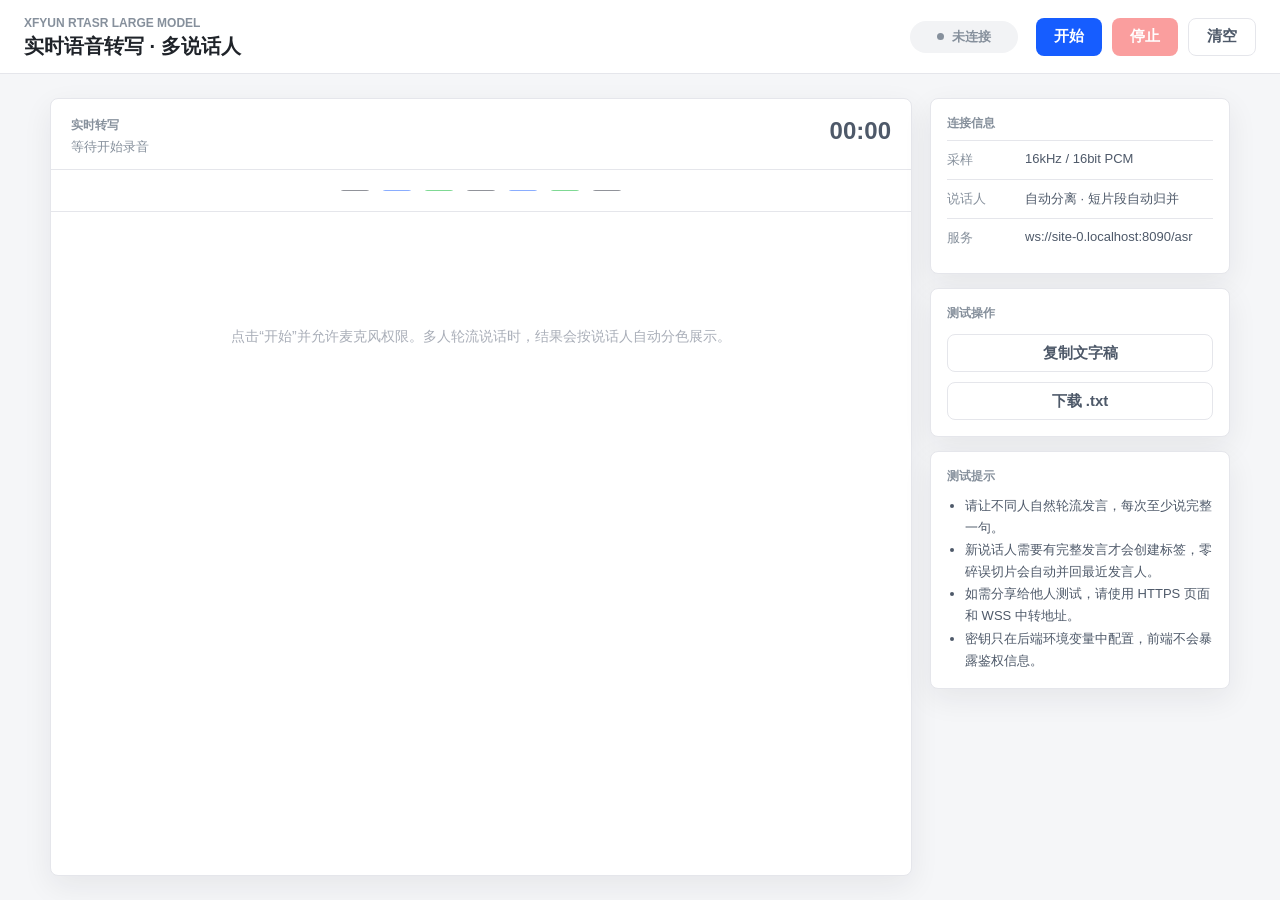
<file: index.html>
<!doctype html>
<html lang="zh-CN">
  <head>
    <meta charset="utf-8" />
    <meta name="viewport" content="width=device-width, initial-scale=1" />
    <meta http-equiv="refresh" content="0; url=./public/" />
    <title>商户拜访语音记录</title>
  </head>
  <body>
    <p><a href="./public/">打开商户拜访语音记录</a></p>
  </body>
</html>
</file>
<file: public/styles.css>
:root {
  --bg: #f5f6f8;
  --panel: #ffffff;
  --ink: #1f2329;
  --muted: #86909c;
  --line: #e5e6eb;
  --soft: #f2f3f5;
  --primary: #165dff;
  --primary-dark: #0e42d2;
  --danger: #f53f3f;
  --success: #00b42a;
  --shadow: 0 10px 30px rgba(31, 35, 41, 0.07);
}

* {
  box-sizing: border-box;
}

html,
body {
  min-height: 100%;
}

body {
  margin: 0;
  background: var(--bg);
  color: var(--ink);
  font-family: -apple-system, BlinkMacSystemFont, "PingFang SC", "Microsoft YaHei", sans-serif;
}

button {
  border: 0;
  font: inherit;
  cursor: pointer;
}

button:disabled {
  cursor: not-allowed;
  opacity: 0.5;
}

.topbar {
  min-height: 74px;
  padding: 14px 24px;
  display: grid;
  grid-template-columns: minmax(220px, 1fr) auto auto;
  align-items: center;
  gap: 18px;
  border-bottom: 1px solid var(--line);
  background: rgba(255, 255, 255, 0.94);
  position: sticky;
  top: 0;
  z-index: 10;
  backdrop-filter: blur(18px);
}

.eyebrow,
.label {
  margin: 0 0 4px;
  color: var(--muted);
  font-size: 12px;
  font-weight: 700;
  letter-spacing: 0;
  text-transform: uppercase;
}

h1 {
  margin: 0;
  font-size: 20px;
  line-height: 1.2;
  font-weight: 750;
  letter-spacing: 0;
}

.status {
  min-width: 108px;
  min-height: 32px;
  padding: 0 12px;
  display: inline-flex;
  align-items: center;
  justify-content: center;
  gap: 8px;
  border-radius: 999px;
  color: var(--muted);
  background: var(--soft);
  font-size: 13px;
}

.status i {
  width: 7px;
  height: 7px;
  border-radius: 999px;
  background: currentColor;
}

.status.live {
  color: var(--success);
  background: #e8ffea;
}

.status.connecting {
  color: var(--primary);
  background: #e8f0ff;
}

.status.error {
  color: var(--danger);
  background: #ffece8;
}

.actions,
.stack {
  display: flex;
  gap: 10px;
}

.primary,
.danger,
.ghost {
  min-height: 38px;
  padding: 0 18px;
  border-radius: 8px;
  font-size: 15px;
  font-weight: 650;
}

.primary {
  background: var(--primary);
  color: #fff;
}

.primary:hover {
  background: var(--primary-dark);
}

.danger {
  background: var(--danger);
  color: #fff;
}

.ghost {
  border: 1px solid var(--line);
  background: #fff;
  color: #4e5969;
}

.wide {
  width: 100%;
}

.layout {
  width: min(1180px, calc(100% - 32px));
  margin: 24px auto;
  display: grid;
  grid-template-columns: minmax(0, 1fr) 300px;
  gap: 18px;
}

.transcript-panel,
.side-panel section {
  border: 1px solid var(--line);
  border-radius: 8px;
  background: var(--panel);
  box-shadow: var(--shadow);
}

.transcript-panel {
  min-height: calc(100vh - 122px);
  display: flex;
  flex-direction: column;
}

.panel-head {
  padding: 18px 20px 12px;
  display: flex;
  justify-content: space-between;
  gap: 16px;
  border-bottom: 1px solid var(--line);
}

.hint {
  margin: 0;
  color: var(--muted);
  font-size: 13px;
  line-height: 1.45;
}

#timeText {
  color: #4e5969;
  font-size: 24px;
  font-variant-numeric: tabular-nums;
}

.meter {
  height: 42px;
  padding: 0 20px;
  display: flex;
  align-items: center;
  justify-content: center;
  gap: 14px;
  border-bottom: 1px solid var(--line);
}

.meter span {
  width: 28px;
  height: 5px;
  border-radius: 999px;
  background: #252936;
  transform: scaleY(0.12);
  transform-origin: center;
  transition: transform 110ms linear;
}

.meter span:nth-child(2),
.meter span:nth-child(5) {
  background: var(--primary);
}

.meter span:nth-child(3),
.meter span:nth-child(6) {
  background: #00b42a;
}

.output {
  flex: 1;
  overflow: auto;
  padding: 22px 20px 32px;
}

.empty {
  width: min(540px, 100%);
  margin: 90px auto 0;
  color: #a9aeb8;
  text-align: center;
  font-size: 14px;
  line-height: 1.8;
}

.line {
  display: flex;
  align-items: flex-start;
  gap: 12px;
  margin-bottom: 14px;
  animation: fade 160ms ease-out;
}

@keyframes fade {
  from {
    opacity: 0;
    transform: translateY(4px);
  }
}

.speaker {
  min-width: 78px;
  flex: 0 0 auto;
  padding: 5px 8px;
  border-radius: 6px;
  color: #fff;
  font-size: 13px;
  font-weight: 750;
  text-align: center;
}

.bubble {
  flex: 1;
  margin: 0;
  padding: 10px 14px;
  border-radius: 8px;
  background: #fff;
  box-shadow: 0 1px 2px rgba(0, 0, 0, 0.04);
  color: #1f2329;
  font-size: 16px;
  line-height: 1.75;
  overflow-wrap: anywhere;
}

.bubble.partial {
  color: var(--muted);
  font-style: italic;
  background: #fbfcff;
  border: 1px dashed #dcdfe8;
}

.side-panel {
  display: grid;
  align-content: start;
  gap: 14px;
}

.side-panel section {
  padding: 16px;
}

dl {
  margin: 8px 0 0;
}

dl div {
  display: grid;
  grid-template-columns: 68px 1fr;
  gap: 10px;
  padding: 10px 0;
  border-top: 1px solid var(--line);
}

dt {
  color: var(--muted);
  font-size: 13px;
}

dd {
  margin: 0;
  color: #4e5969;
  font-size: 13px;
  overflow-wrap: anywhere;
}

.stack {
  flex-direction: column;
  margin-top: 12px;
}

.notes {
  margin: 10px 0 0;
  padding-left: 18px;
  color: #4e5969;
  font-size: 13px;
  line-height: 1.7;
}

@media (max-width: 860px) {
  .topbar {
    position: static;
    grid-template-columns: 1fr;
    align-items: stretch;
  }

  .status {
    justify-content: flex-start;
    width: fit-content;
  }

  .actions {
    display: grid;
    grid-template-columns: repeat(3, 1fr);
  }

  .layout {
    width: min(100% - 20px, 560px);
    grid-template-columns: 1fr;
    margin-top: 12px;
  }

  .transcript-panel {
    min-height: 62vh;
  }
}
</file>
